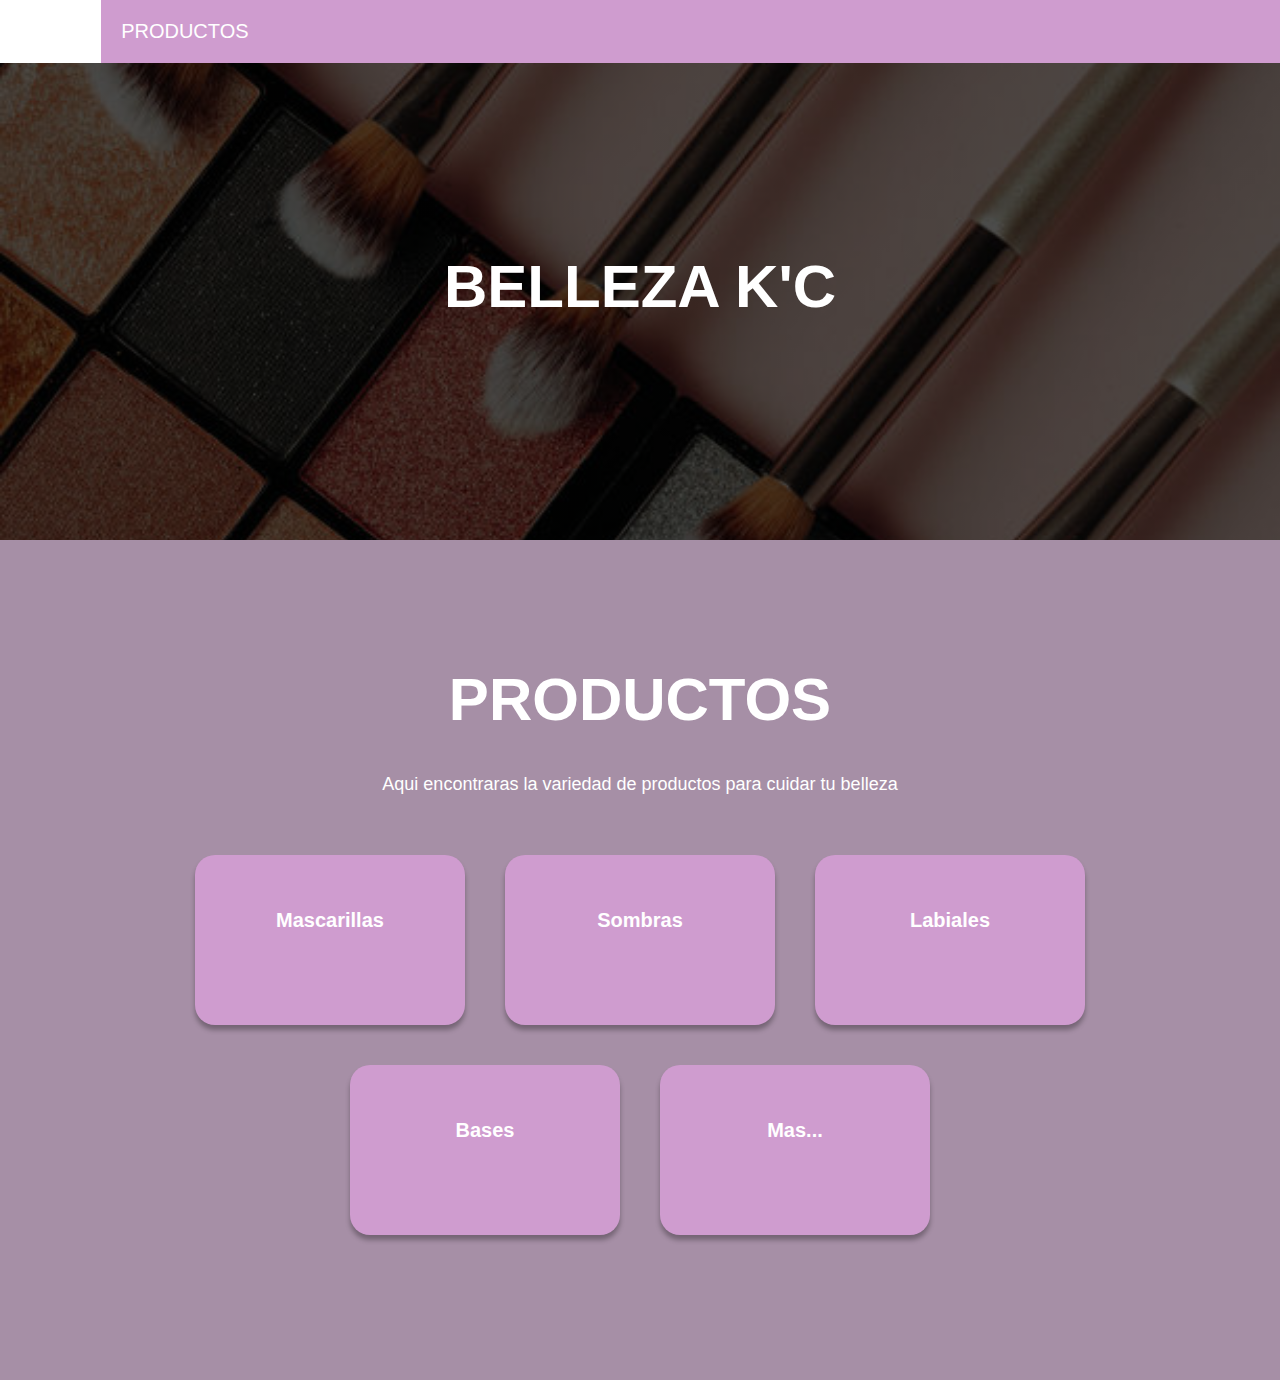
<file: index.html>
<!DOCTYPE html>
<html lang="en">
<head>
    <meta charset="UTF-8">
    <meta http-equiv="X-UA-Compatible" content="IE=edge">
    <meta name="viewport" content="width=device-width, initial-scale=1.0">
    <link rel="stylesheet" href="https://cdnjs.cloudflare.com/ajax/libs/font-awesome/5.15.1/css/all.min.css">
	 <link rel="stylesheet" href="style.css">
    
    <title>Belleza</title>

</head>
<body>


    <div class="head">

       

        <nav class="navbar">
            <a href="index.html">Inicio</a>
           
            <a href="productos.html">Productos</a>
        </nav>

    </div>

    <header class="content header">
	<br><br><br><br>
        <h2 class="title">Belleza K'C</h2>
       

        <div class="btn-home">
           
           
        </div>
    </header>

    <section class="content sau">

        <h2 class="title">Productos</h2>
        <p>Aqui encontraras la variedad de productos para cuidar tu belleza 

        </p>
        
        <div class="box-container">

           <div class="box">
                <br><br><br>
                <h3>Mascarillas</h3>
      
            </div>
            <div class="box">
                <br><br><br>
                <h3>Sombras</h3>
 
            </div>
            <div class="box">
                <br><br><br>               
                <h3>Labiales</h3>
             
           
            </div>
		<div class="box">
                <br><br><br>               
                <h3>Bases</h3>
              
          


        </div>
        <div class="box">
            <br><br><br>               
            <h3>Mas...</h3>
          
      


    </div>
        


    

    

    
    
</body>
</html>
</file>
<file: style.css>
*{
    margin: 0;
    padding: 0;
    border: 0;
    font-size: 100%;
    vertical-align: baseline;
}

body {
    text-align: center;
    font-family: sans-serif;
}

.head {
    display: flex;
    align-items: center;
    justify-content: space-between;
    height: 63px;
    background: #CF9CCF;
    position: fixed;
    width: 100%;
    z-index: 100;
}

.navbar {
    display: flex;
    margin-center: 10px;
}

.logo {
    margin-left: 30px;
}

.logo a {
    text-decoration: none;
    color: #fff;
    text-transform: uppercase;
    font-size: 20px;
}

.navbar a {
    display: block;
    padding: 20px 20px;
    color: #fff;
    text-decoration: none;
    text-transform: uppercase;
    font-size: 20px;
}

.navbar a:hover {
    background: #fff;
}

.header {
    display: flex;
    justify-content: center;
    align-items: center;

}

.header {
    height: 60vh !important;
	  
	background-image: linear-gradient(
        rgba(0,0,0,0.7),
        rgba(0,0,0,0.7)),
        url(img/costos.jpg);
    background-size: cover;
}

.title {
    margin-bottom: 40px;
    font-size: 60px;
    font-weight: 600;
    text-transform: uppercase;
    color: #fff;
}

p {
    margin-bottom: 40px;
    font-size: 18px;
    color: #fff;
    padding: 0 100px;
}

.btn {
    display: inline-block;
    margin-top: 15px;
    padding: 10px 40px;
    border: 2px solid #fff;
    color: #fff;
    text-decoration: none;
    background: #CF9CCF;
}

.btnp {
    display: inline-block;
    margin-top: 15px;
    padding: 10px 40px;
    border: 2px solid #fff;
    color: #fff;
    text-decoration: none;
    background: #858485;
    border-style:outset;
}


.btn:hover {
    background: none;
    
}

.btnp:hover {
    background: none;
    
}

.btn-home {
    display: flex;
}

.btn-home a {
    margin: 0 10px;
}


.form {
    height: 160vh;
    display: flex;
    flex-direction: column;
    justify-content: center;
    align-items: center;
	background: #976A97;
}

.content  {
    height: 80vh;
    display: flex;
    flex-direction: column;
    justify-content: center;
    align-items: center;
}

.sau {
    padding: 60px;
    background: #A68FA6
}

.box-container {
    display: flex;
    justify-content: center;
    flex-wrap: wrap;
    text-align: center;

}

.box-container .box {
    height: 170px;
    width: 270px;
    background: #CF9CCF;
    text-align: center;
    border-radius: 20px;
    box-shadow: 0 5px 5px rgba(0, 0, 0, .3);
    margin: 20px;
}

.box-container .box i {
     height: 50px;
    width: 50px;
    line-height: 50px;
    text-align: center;
    border-radius: 50%;
    color: #fff;
    background: #e91e63;
    font-size: 25px;
    margin: 10px 0;
}

.box-container .box h3 {
    font-size: 20px;
    color: #fff;

}

.box-container .box p {
    padding: 0 15px;
    font-size: 16px;
}

.box-container .box img {
    height: 70px;
    width: 70px;
    object-fit: cover;
    border-radius: 50%;
    margin-top: -50px;
    border: 6px solid #fff;
}

.about {
    background: #976A97;
}

.price {
    background: url(pai.jpg) no-repeat center;
    background-attachment: fixed;
    background-size: cover;
    text-align: center;
}


.contact {
    padding-top: 20px;
    background: #171717;
    padding-bottom: 0;
}


@media (max-width: 768px) {

    .title {
        margin-bottom: 0;
        font-size: 40px;
    }

    .sau {
        height: 100vh;
    }

    .navbar {
        display: none;
    }
   
    
}
</file>
